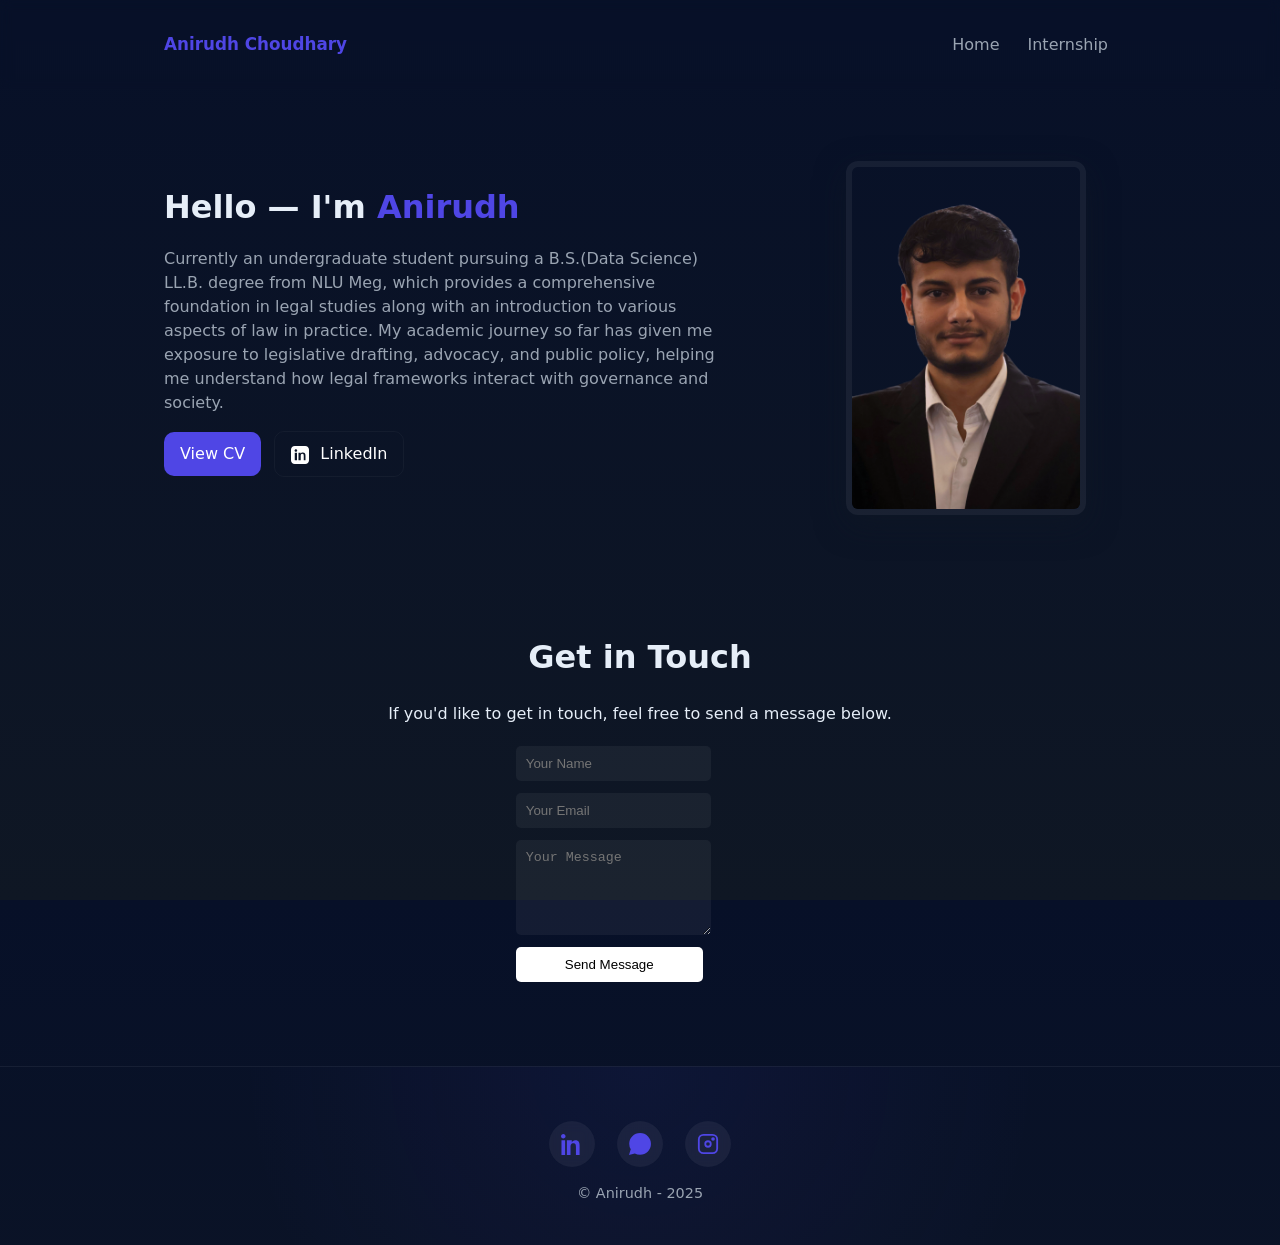
<file: index.html>
<!doctype html>
<html lang="en">
<head>
  <meta charset="utf-8" />
  <meta name="viewport" content="width=device-width,initial-scale=1" />
  <title>Anirudh Choudhary — Portfolio</title>
  <link rel="stylesheet" href="style.css">
</head>
<body>

  <nav class="nav">
    <div class="container">
      <a class="brand" href="index.html">Anirudh Choudhary</a>
      <ul class="nav-links">
        <li><a href="index.html">Home</a></li>
        <li><a href="internship.html">Internship</a></li>
        <!-- <li><a href="research.html">Research</a></li> -->
        <!-- <li><a href="contact.html">Contact</a></li> -->
      </ul>
    </div>
  </nav>


  <header class="hero fade-in">
    <div class="container hero-grid">
      <div class="hero-text">
        <h1>Hello — I'm <span class="accent">Anirudh</span></h1>
        <p class="lead">Currently an undergraduate student pursuing a B.S.(Data Science) LL.B. degree from NLU Meg, which provides a comprehensive foundation in legal studies along with an introduction to various aspects of law in practice. My academic journey so far has given me exposure to legislative drafting, advocacy, and public policy, helping me understand how legal frameworks interact with governance and society.</p>
        <p>
          <a class="cta" href="CV - AnirudhChoudhary-updated.pdf" target="_blank">View CV</a>
          <a class="cta ghost social-link" 
            href="https://www.linkedin.com/in/anirudh-choudhary-76a0a6287/" 
            target="_blank">
            <svg xmlns="http://www.w3.org/2000/svg" 
                width="18" height="18" viewBox="0 0 24 24" fill="currentColor"
                style="vertical-align:middle;margin-right:6px;">
              <path d="M19 0h-14c-2.761 0-5 2.239-5 
                      5v14c0 2.761 2.239 5 5 5h14c2.761 
                      0 5-2.239 5-5v-14c0-2.761-2.239-5-5-5zm-11 
                      19h-3v-10h3v10zm-1.5-11.268c-.966 
                      0-1.75-.79-1.75-1.764s.784-1.764 
                      1.75-1.764 1.75.79 1.75 
                      1.764-.784 1.764-1.75 
                      1.764zm13.5 11.268h-3v-5.604c0-1.337-.026-3.063-1.868-3.063-1.871 
                      0-2.159 1.46-2.159 2.968v5.699h-3v-10h2.881v1.367h.041c.401-.76 
                      1.379-1.562 2.837-1.562 3.035 0 3.596 
                      2.002 3.596 4.604v5.591z"/>
            </svg>
            LinkedIn
          </a>
        <p>

      </div>
      <div class="hero-photo">
        <img src="photo.png" alt="Anirudh Choudhary">
      </div>
    </div>
  </header>

  <!-- <main class="container main-grid fade-in">
    <section class="card">
      <h2>Featured Internship</h2>
      <p>Worked on XYZ project improving automation and writing tests. Click below to read a concise summary of responsibilities, technologies and key outcomes.</p>
      <p><a class="link-btn" href="internship.html">See Internship</a></p>
    </section>

    <section class="card">
      <h2>Research & Blog</h2>
      <p>Short guides, research notes and tutorials on ML, ASR, and web deployment. Updated regularly.</p>
      <p><a class="link-btn" href="research.html">Explore Research</a></p>
    </section>
  </main> -->

<main class="contact-section">
  <div class="container">

    <h1>Get in Touch</h1>
    <p>If you'd like to get in touch, feel free to send a message below.</p>

<form id="contact-form" action="https://formspree.io/f/xanlrrnn" method="POST" class="contact-form">

  <div style="display: flex; flex-direction: column; gap: 12px; max-width: 700px; margin: 0 auto;">
    <input type="text" name="name" placeholder="Your Name" required style="padding: 10px; border-radius: 5px; border: none; width: 100%;">
    <input type="email" name="email" placeholder="Your Email" required style="padding: 10px; border-radius: 5px; border: none; width: 100%;">
    <textarea name="message" rows="5" placeholder="Your Message" required style="padding: 10px; border-radius: 5px; border: none; width: 100%;"></textarea>
    <button type="submit" class="cta" style="padding: 10px; border-radius: 5px; background-color: #fff; color: #000; border: none; cursor: pointer;">Send Message</button>
  </div>
</form>

<script>
document.getElementById("contact-form").addEventListener("submit", async function(e) {
  e.preventDefault();
  
  const form = e.target;
  const data = new FormData(form);
  
  const response = await fetch(form.action, {
    method: form.method,
    body: data,
    headers: { 'Accept': 'application/json' }
  });

  if (response.ok) {
    alert("✅ Message sent successfully!");
    form.reset();
  } else {
    alert("❌ There was a problem sending your message. Please try again.");
  }
});
</script>

<script>
  const form = document.querySelector('.contact-form');
  form.addEventListener('submit', async (e) => {
    e.preventDefault();
    const formData = new FormData(form);
    await fetch("/", { method: "POST", body: formData });
    document.getElementById('success-message').style.display = 'block';
    form.reset();
  });
</script>

    <!-- Success message stays hidden by default -->
    <div id="success-message" class="success-message">
      ✅ Message Sent Successfully! I will get back to you soon.
    </div>

  </div>
</main>


  <footer class="footer">
  <div class="container footer-inner">

    <div class="footer-socials">
      <a href="https://www.linkedin.com/in/anirudh-choudhary-76a0a6287/" target="_blank" aria-label="LinkedIn">
        <!-- LinkedIn SVG (unchanged) -->
        <svg width="22" height="22" viewBox="0 0 24 24" fill="currentColor">
          <path d="M4.98 3.5C4.98 4.88 3.88 
          6 2.5 6S0 4.88 0 3.5 1.12 1 
          2.5 1 4.98 2.12 4.98 3.5zM.5 
          8h4V24h-4V8zm7.5 0h3.8v2.2h.1c.5-.9 
          1.7-2.2 3.7-2.2 4 0 4.7 2.6 
          4.7 6V24h-4v-8.3c0-2-.04-4.5-2.75-4.5-2.75 
          0-3.17 2.15-3.17 4.36V24h-4V8z"/>
        </svg>
      </a>



      <a href="https://wa.me/916367681854" target="_blank" aria-label="WhatsApp">
        <svg width="22" height="22" viewBox="0 0 24 24" fill="currentColor">
          <path d="M20.52 3.48A11.86 11.86 0 0012.07 
          0C5.55 0 .24 5.3.24 11.82a11.8 11.8 0 001.65 
          6.03L0 24l6.35-1.66a11.86 11.86 0 005.72 
          1.46h.01c6.52 0 11.86-5.3 
          11.86-11.82a11.8 11.8 0 00-3.42-8.5z"/>
        </svg>
      </a>

      <a href="https://www.instagram.com/anirudhchoudhary305/" target="_blank" aria-label="Instagram">
        <svg width="22" height="22" viewBox="0 0 24 24" fill="none" stroke="currentColor" stroke-width="2" stroke-linecap="round" stroke-linejoin="round">
        <rect x="2" y="2" width="20" height="20" rx="5" ry="5"></rect>
        <circle cx="12" cy="12" r="3"></circle>
        <circle cx="17.5" cy="6.5" r="1"></circle>
        </svg>
      </a>
    </div>

    






      <p>© <span id="year"></span> Anirudh - 2025</p>
    </div>
  </footer>

  <script src="main.js"></script>
</body>
</html>
</file>
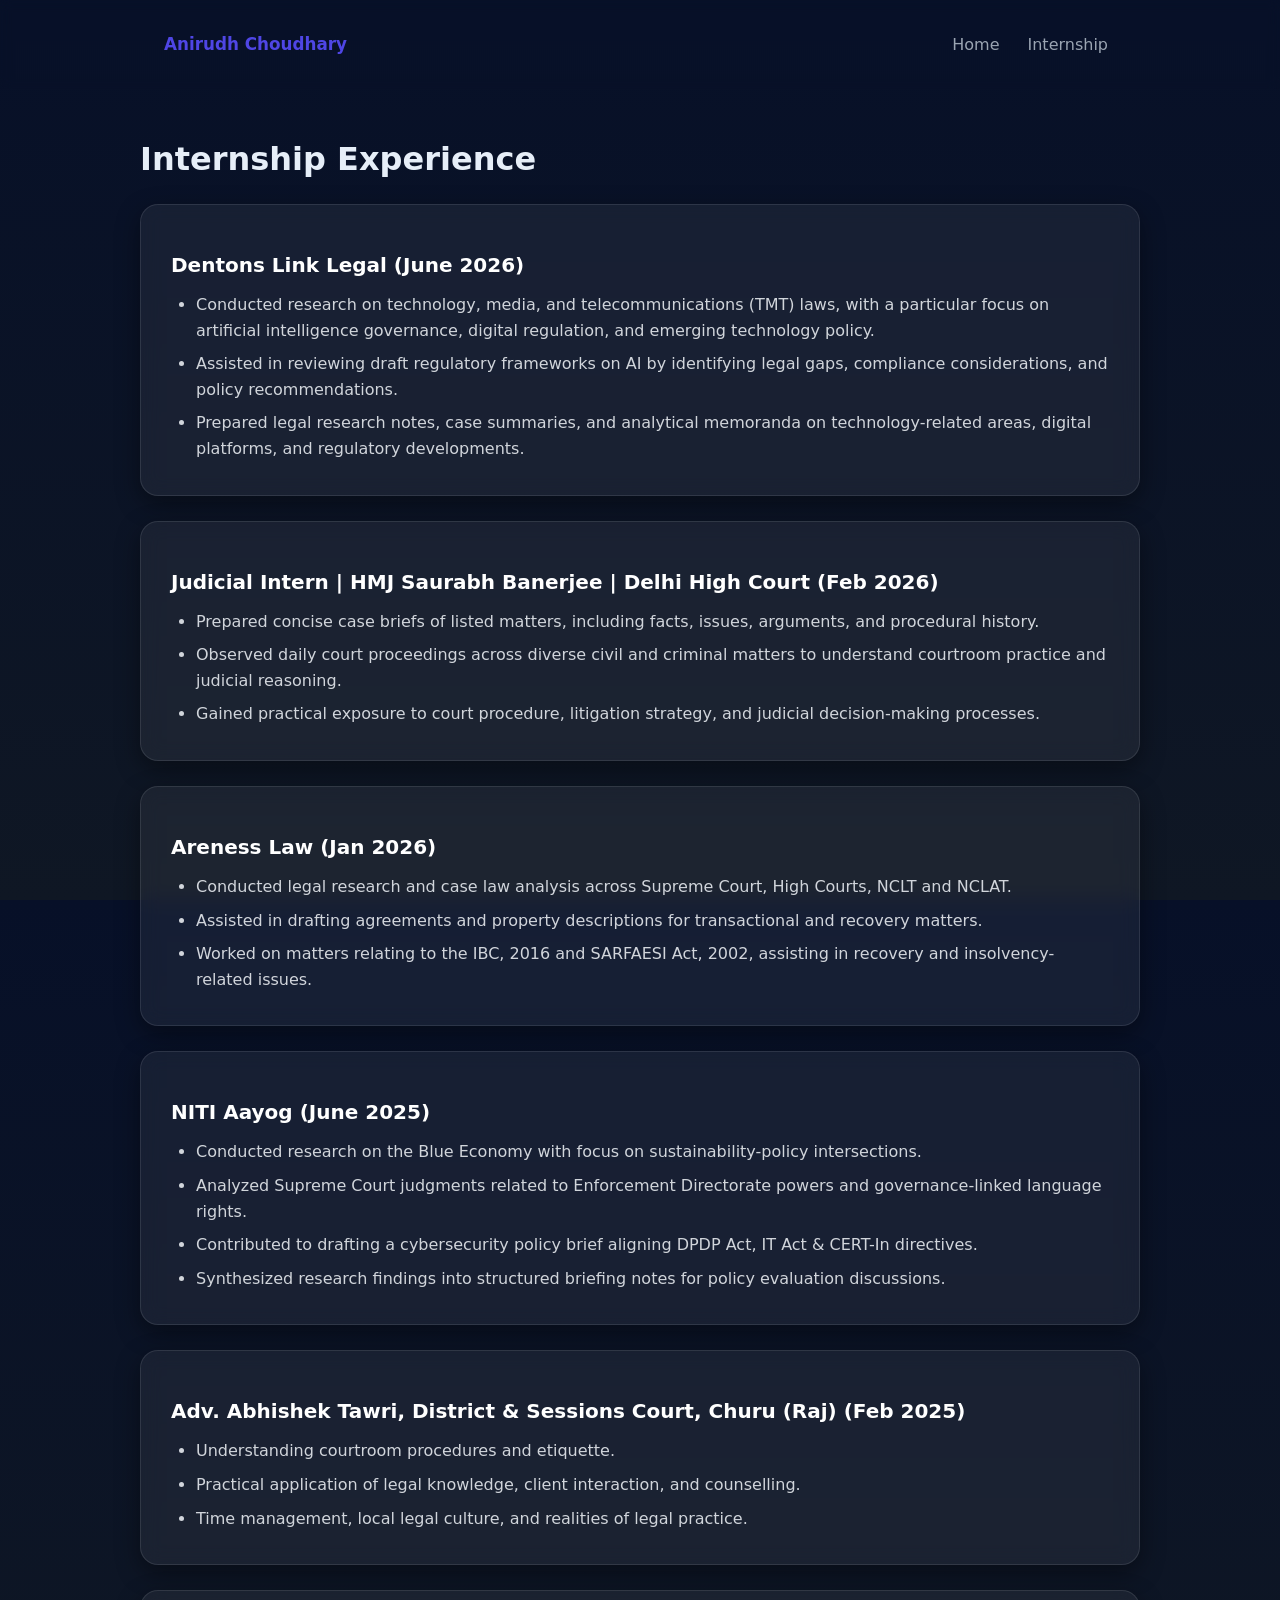
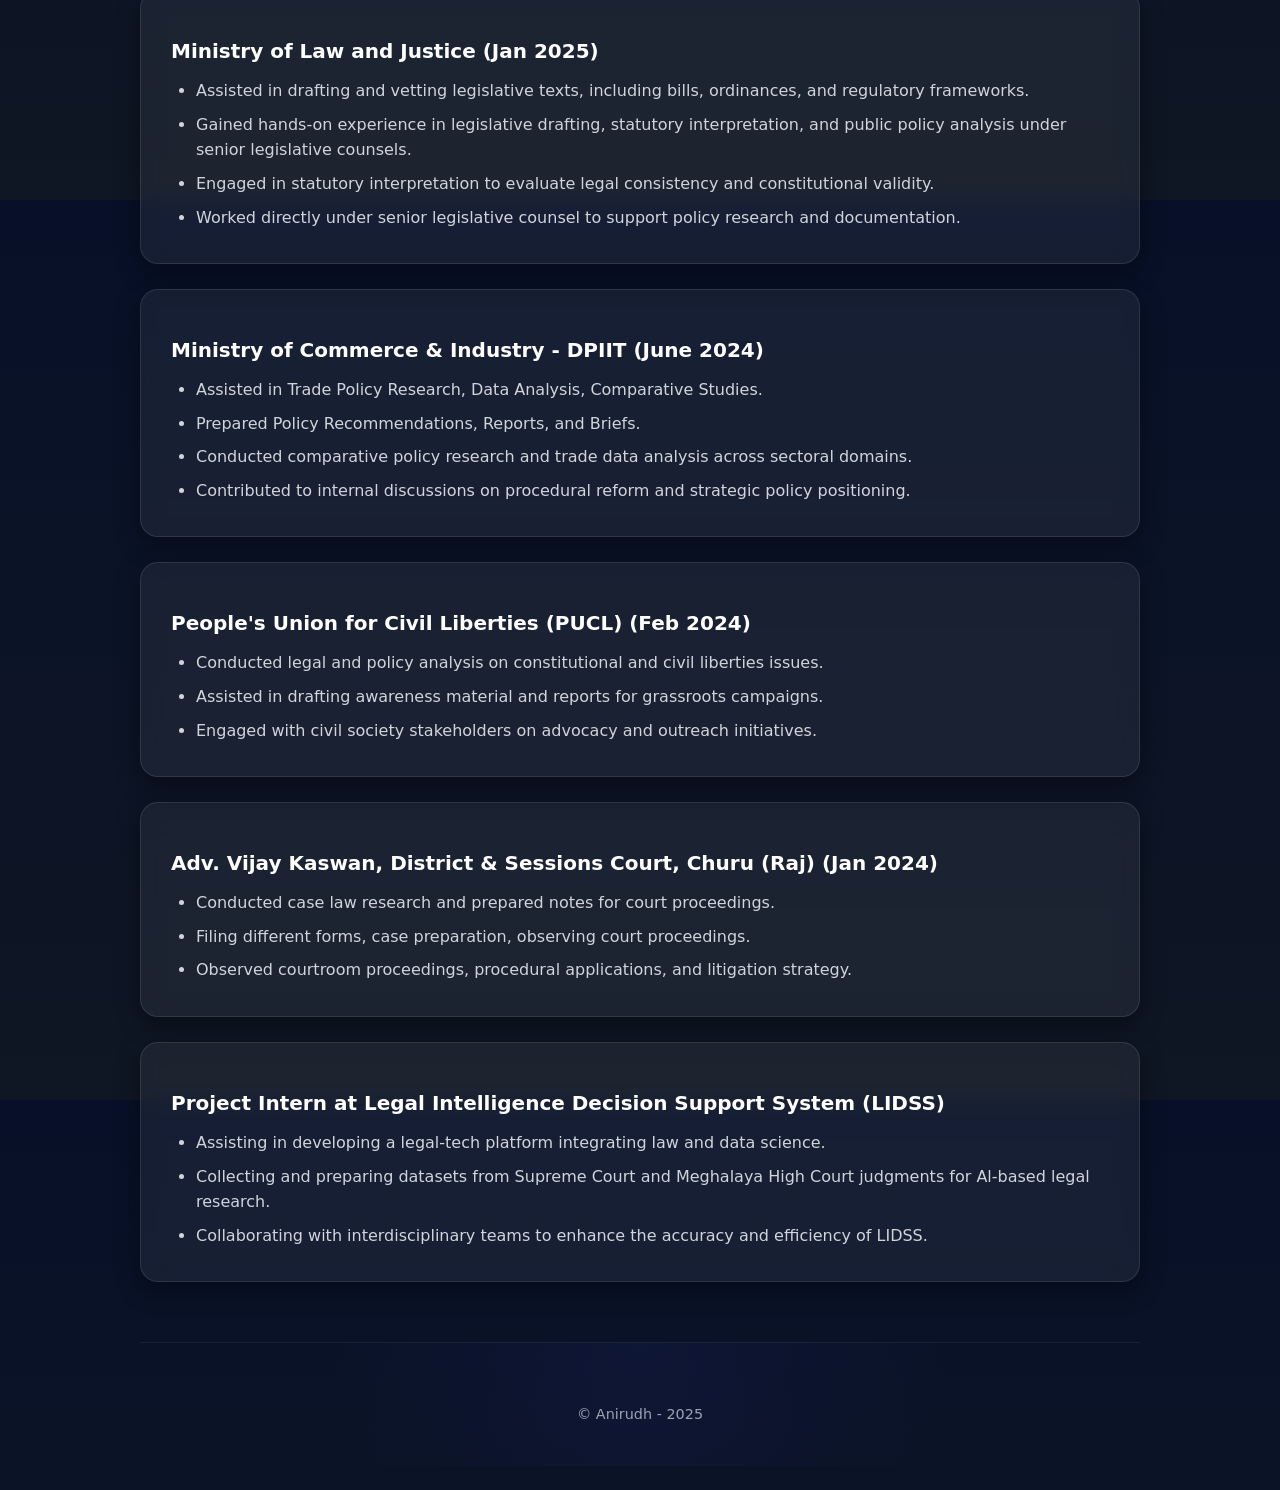
<file: internship.html>
<!doctype html>
<html lang="en">
<head>
  <meta charset="utf-8" />
  <meta name="viewport" content="width=device-width,initial-scale=1" />
  <title>Internship — Anirudh Choudhary</title>
  <link rel="stylesheet" href="style.css">
</head>
<body>
  <nav class="nav">
    <div class="container">
      <a class="brand" href="index.html">Anirudh Choudhary</a>
      <ul class="nav-links">
        <li><a href="index.html">Home</a></li>
        <li><a href="internship.html">Internship</a></li>
        <!-- <li><a href="research.html">Research</a></li> -->
      <!-- <li><a href="contact.html">Contact</a></li></ul> -->
    </div>
  </nav>

  <main class="container content">
    <h1>Internship Experience</h1>
    
        <div class="internship">
            <h3> Dentons Link Legal (June 2026)</h3>
            <ul>
                <li>Conducted research on technology, media, and telecommunications (TMT) laws, with a particular focus on artificial intelligence governance, digital regulation, and emerging technology policy.</li>
                <li>Assisted in reviewing draft regulatory frameworks on AI by identifying legal gaps, compliance considerations, and policy recommendations.</li>
                <li>Prepared legal research notes, case summaries, and analytical memoranda on technology-related areas, digital platforms, and regulatory developments.</li>
            </ul>
        </div>  

        <div class="internship">
            <h3> Judicial Intern | HMJ Saurabh Banerjee | Delhi High Court (Feb 2026)</h3>
            <ul>
                <li>Prepared concise case briefs of listed matters, including facts, issues, arguments, and procedural history.</li>
                <li>Observed daily court proceedings across diverse civil and criminal matters to understand courtroom practice and judicial reasoning.</li>
                <li>Gained practical exposure to court procedure, litigation strategy, and judicial decision-making processes.</li>
            </ul>
        </div>    

        <div class="internship">
            <h3>Areness Law (Jan 2026)</h3>
            <ul>
                <li>Conducted legal research and case law analysis across Supreme Court, High Courts, NCLT and NCLAT.</li>
                <li>Assisted in drafting agreements and property descriptions for transactional and recovery matters.</li>
                <li>Worked on matters relating to the IBC, 2016 and SARFAESI Act, 2002, assisting in recovery and insolvency-related issues.</li>
            </ul>
        </div>    

        <div class="internship">
            <h3>NITI Aayog (June 2025)</h3>
            <ul>
                <li>Conducted research on the Blue Economy with focus on sustainability-policy intersections.</li>
                <li>Analyzed Supreme Court judgments related to Enforcement Directorate powers and governance-linked language rights.</li>
                <li>Contributed to drafting a cybersecurity policy brief aligning DPDP Act, IT Act & CERT-In directives.</li>
                <li>Synthesized research findings into structured briefing notes for policy evaluation discussions.</li>
            </ul>
        </div>    

        <div class="internship">
            <h3>Adv. Abhishek Tawri, District & Sessions Court, Churu (Raj) (Feb 2025)</h3>
            <ul>
                <li>Understanding courtroom procedures and etiquette.</li>
                <li>Practical application of legal knowledge, client interaction, and counselling.</li>
                <li>Time management, local legal culture, and realities of legal practice.</li>
            </ul>
        </div>

        <div class="internship">
            <h3>Ministry of Law and Justice (Jan 2025)</h3>
            <ul>
                <li>Assisted in drafting and vetting legislative texts, including bills, ordinances, and regulatory frameworks.</li>
                <li>Gained hands-on experience in legislative drafting, statutory interpretation, and public policy analysis under senior legislative counsels.</li>
                <li>Engaged in statutory interpretation to evaluate legal consistency and constitutional validity.</li>
                <li> Worked directly under senior legislative counsel to support policy research and documentation.</li>
            </ul>
        </div>

        <div class="internship">
            <h3>Ministry of Commerce & Industry - DPIIT (June 2024)</h3>
            <ul>
                <li>Assisted in Trade Policy Research, Data Analysis, Comparative Studies.</li>
                <li>Prepared Policy Recommendations, Reports, and Briefs.</li>
                <li>Conducted comparative policy research and trade data analysis across sectoral domains.</li>
                <li>Contributed to internal discussions on procedural reform and strategic policy positioning.</li>
            </ul>
        </div>

        <div class="internship">
            <h3>People's Union for Civil Liberties (PUCL) (Feb 2024)</h3>
            <ul>
                <li>Conducted legal and policy analysis on constitutional and civil liberties issues.</li>
                <li>Assisted in drafting awareness material and reports for grassroots campaigns.</li>
                <li>Engaged with civil society stakeholders on advocacy and outreach initiatives. </li>
            </ul>
        </div>

        <div class="internship">
            <h3>Adv. Vijay Kaswan, District & Sessions Court, Churu (Raj) (Jan 2024)</h3>
            <ul>
                <li>Conducted case law research and prepared notes for court proceedings.</li>
                <li>Filing different forms, case preparation, observing court proceedings.</li>
                <li>Observed courtroom proceedings, procedural applications, and litigation strategy. </li>
            </ul>
        </div>

        <div class="internship">
            <h3>Project Intern at Legal Intelligence Decision Support System (LIDSS) </h3>
            <ul>
                <li>Assisting in developing a legal-tech platform integrating law and data science.</li>
                <li>Collecting and preparing datasets from Supreme Court and Meghalaya High Court judgments for Al-based legal research.</li>
                <li>Collaborating with interdisciplinary teams to enhance the accuracy and efficiency of LIDSS.</li>
            </ul>
        </div>


  <footer class="footer">
    <div class="container">
      <p>© <span id="year"></span> Anirudh - 2025</p>
    </div>
  </footer>

  <script>document.getElementById('year2').innerText = new Date().getFullYear()</script>
</body>
</html>
</file>
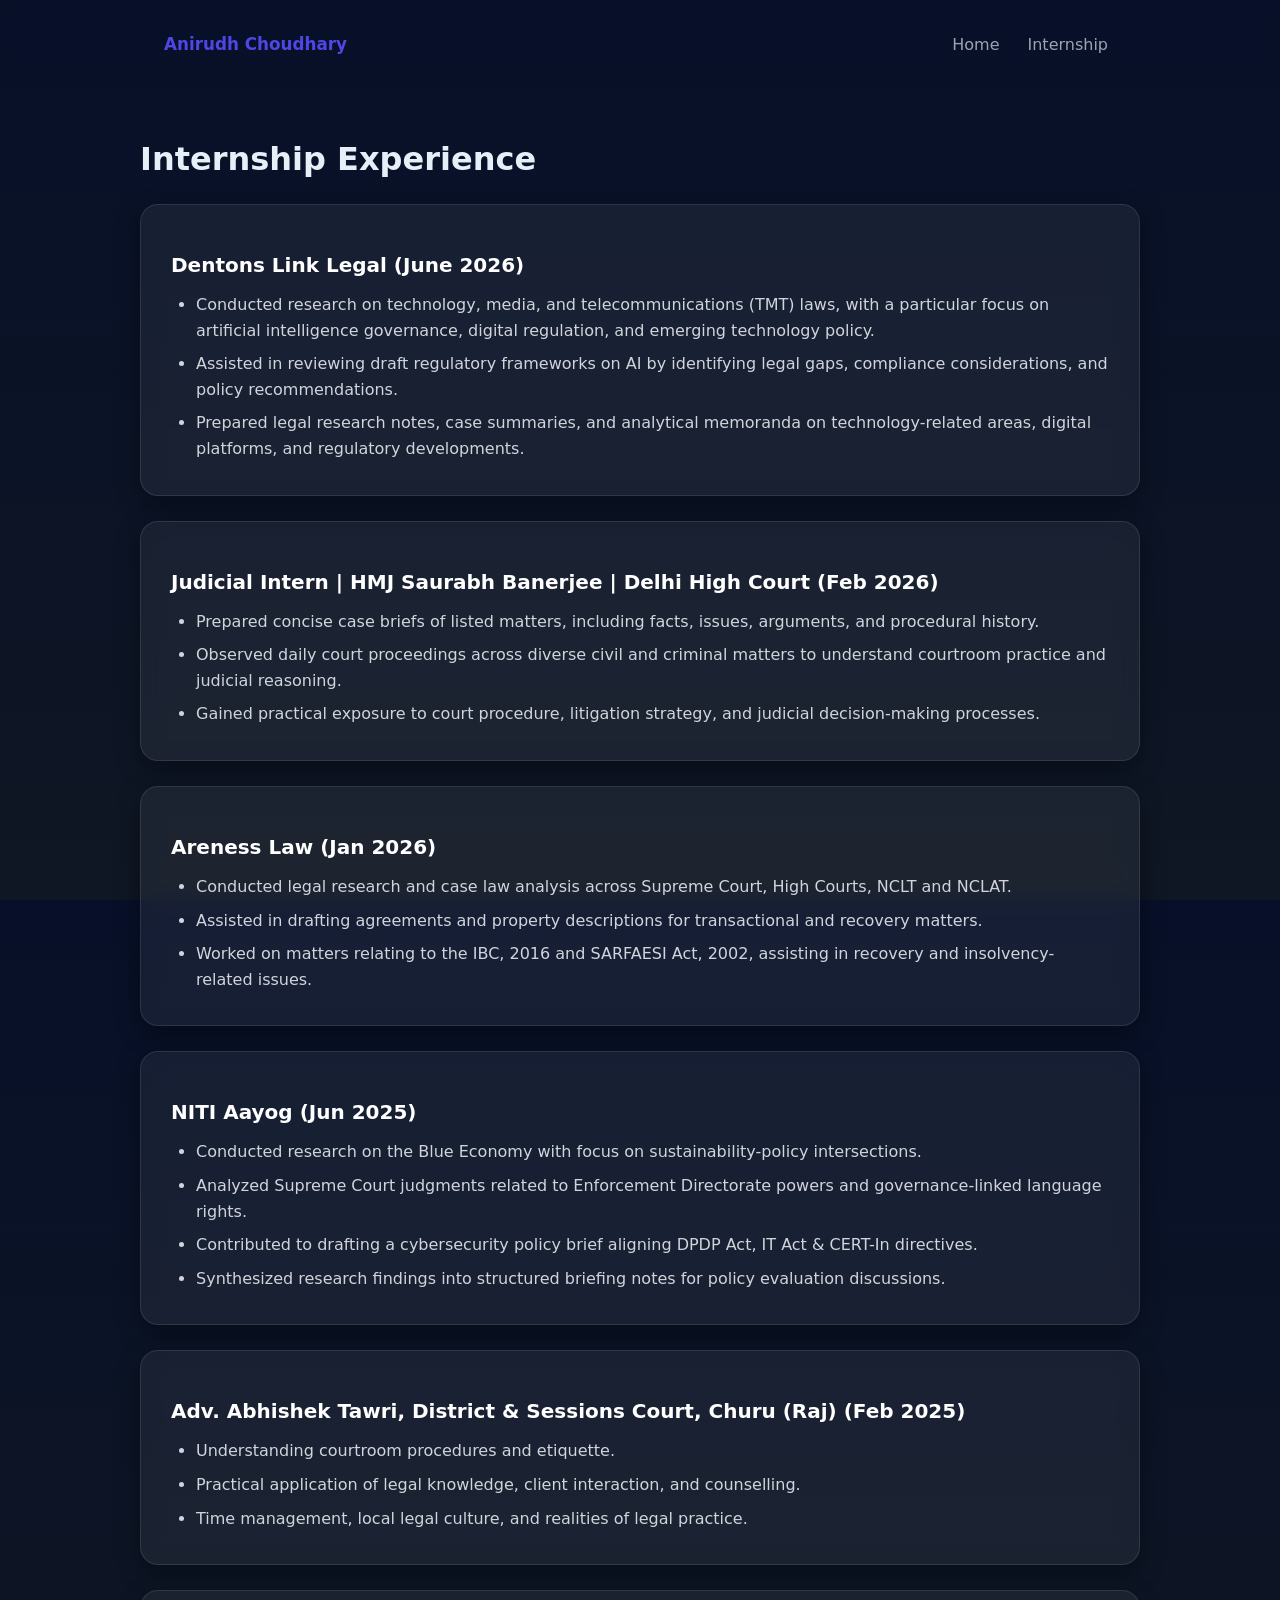
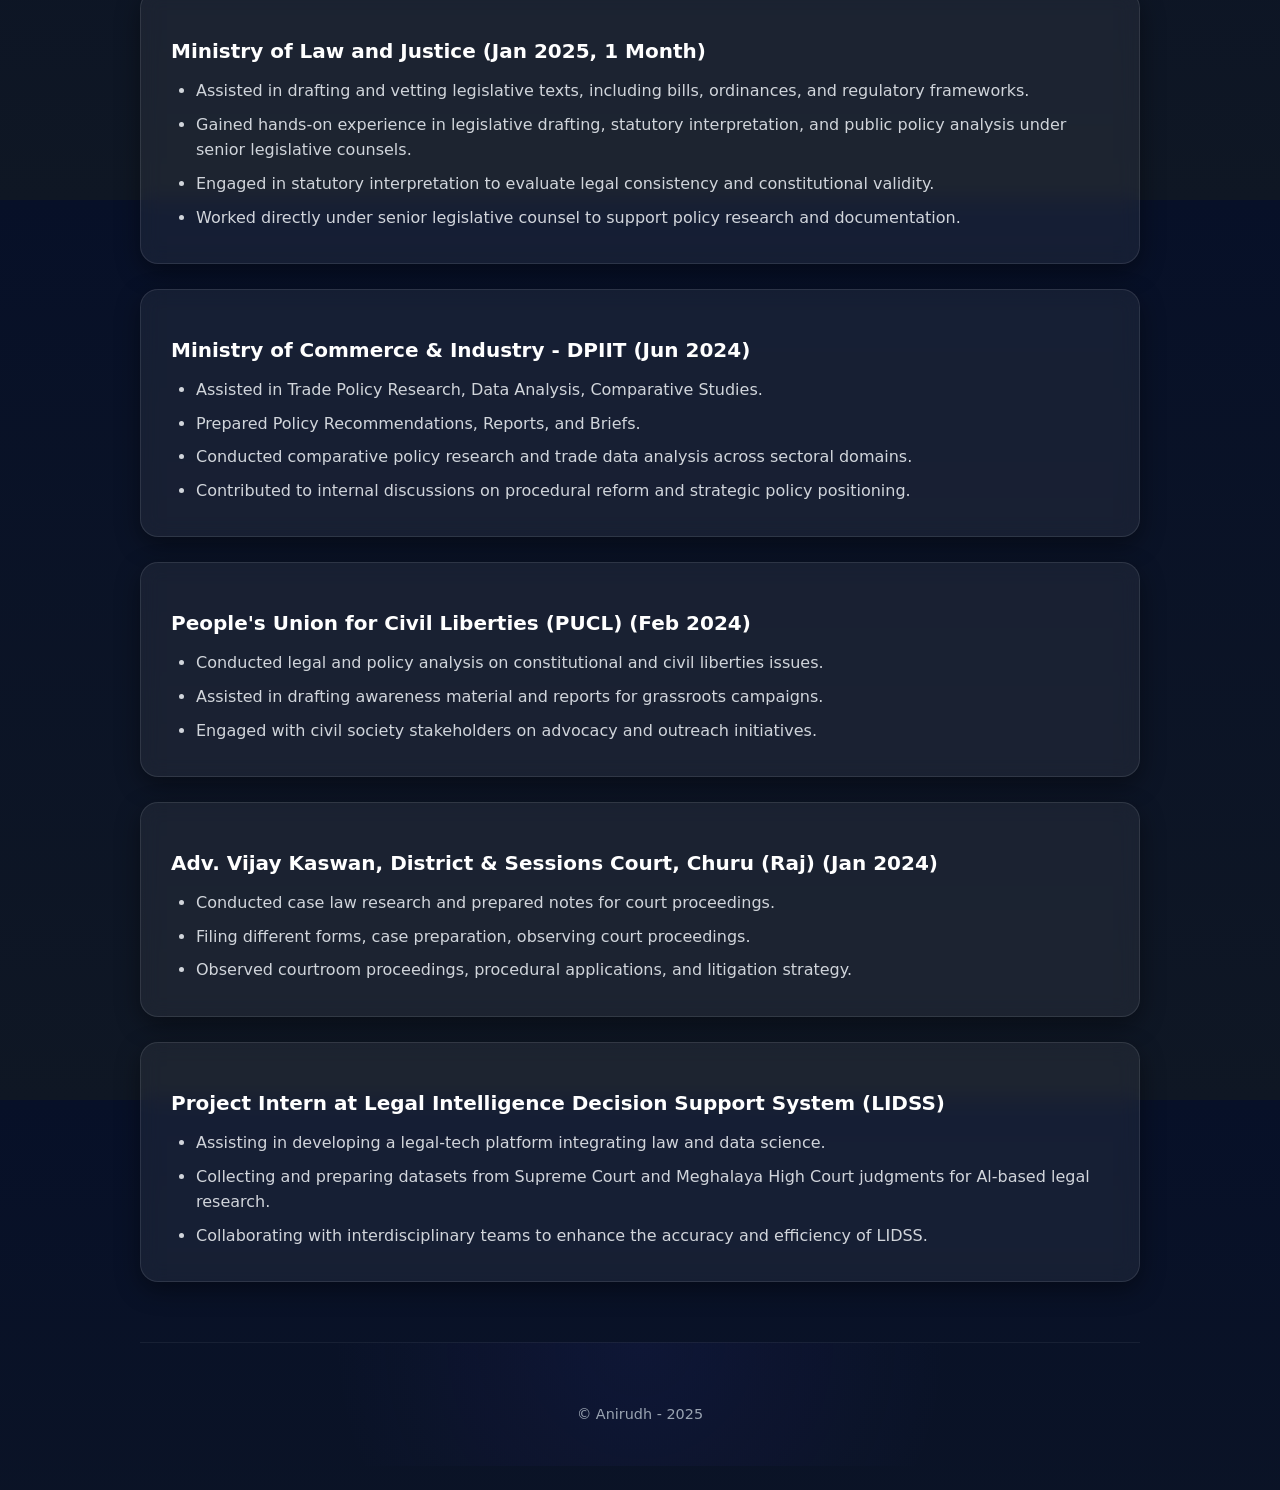
<file: anirudh_portfolio_animated/internship.html>
<!doctype html>
<html lang="en">
<head>
  <meta charset="utf-8" />
  <meta name="viewport" content="width=device-width,initial-scale=1" />
  <title>Internship — Anirudh Choudhary</title>
  <link rel="stylesheet" href="css/style.css">
</head>
<body>
  <nav class="nav">
    <div class="container">
      <a class="brand" href="index.html">Anirudh Choudhary</a>
      <ul class="nav-links">
        <li><a href="index.html">Home</a></li>
        <li><a href="internship.html">Internship</a></li>
        <!-- <li><a href="research.html">Research</a></li> -->
      <!-- <li><a href="contact.html">Contact</a></li></ul> -->
    </div>
  </nav>

  <main class="container content">
    <h1>Internship Experience</h1>
    
        <div class="internship">
            <h3> Dentons Link Legal (June 2026)</h3>
            <ul>
                <li>Conducted research on technology, media, and telecommunications (TMT) laws, with a particular focus on artificial intelligence governance, digital regulation, and emerging technology policy.</li>
                <li>Assisted in reviewing draft regulatory frameworks on AI by identifying legal gaps, compliance considerations, and policy recommendations.</li>
                <li>Prepared legal research notes, case summaries, and analytical memoranda on technology-related areas, digital platforms, and regulatory developments.</li>
            </ul>
        </div>  

        <div class="internship">
            <h3> Judicial Intern | HMJ Saurabh Banerjee | Delhi High Court (Feb 2026)</h3>
            <ul>
                <li>Prepared concise case briefs of listed matters, including facts, issues, arguments, and procedural history.</li>
                <li>Observed daily court proceedings across diverse civil and criminal matters to understand courtroom practice and judicial reasoning.</li>
                <li>Gained practical exposure to court procedure, litigation strategy, and judicial decision-making processes.</li>
            </ul>
        </div>    

        <div class="internship">
            <h3>Areness Law (Jan 2026)</h3>
            <ul>
                <li>Conducted legal research and case law analysis across Supreme Court, High Courts, NCLT and NCLAT.</li>
                <li>Assisted in drafting agreements and property descriptions for transactional and recovery matters.</li>
                <li>Worked on matters relating to the IBC, 2016 and SARFAESI Act, 2002, assisting in recovery and insolvency-related issues.</li>
            </ul>
        </div>    

        <div class="internship">
            <h3>NITI Aayog (Jun 2025)</h3>
            <ul>
                <li>Conducted research on the Blue Economy with focus on sustainability-policy intersections.</li>
                <li>Analyzed Supreme Court judgments related to Enforcement Directorate powers and governance-linked language rights.</li>
                <li>Contributed to drafting a cybersecurity policy brief aligning DPDP Act, IT Act & CERT-In directives.</li>
                <li>Synthesized research findings into structured briefing notes for policy evaluation discussions.</li>
            </ul>
        </div>    

        <div class="internship">
            <h3>Adv. Abhishek Tawri, District & Sessions Court, Churu (Raj) (Feb 2025)</h3>
            <ul>
                <li>Understanding courtroom procedures and etiquette.</li>
                <li>Practical application of legal knowledge, client interaction, and counselling.</li>
                <li>Time management, local legal culture, and realities of legal practice.</li>
            </ul>
        </div>

        <div class="internship">
            <h3>Ministry of Law and Justice (Jan 2025, 1 Month)</h3>
            <ul>
                <li>Assisted in drafting and vetting legislative texts, including bills, ordinances, and regulatory frameworks.</li>
                <li>Gained hands-on experience in legislative drafting, statutory interpretation, and public policy analysis under senior legislative counsels.</li>
                <li>Engaged in statutory interpretation to evaluate legal consistency and constitutional validity.</li>
                <li> Worked directly under senior legislative counsel to support policy research and documentation.</li>
            </ul>
        </div>

        <div class="internship">
            <h3>Ministry of Commerce & Industry - DPIIT (Jun 2024)</h3>
            <ul>
                <li>Assisted in Trade Policy Research, Data Analysis, Comparative Studies.</li>
                <li>Prepared Policy Recommendations, Reports, and Briefs.</li>
                <li>Conducted comparative policy research and trade data analysis across sectoral domains.</li>
                <li>Contributed to internal discussions on procedural reform and strategic policy positioning.</li>
            </ul>
        </div>

        <div class="internship">
            <h3>People's Union for Civil Liberties (PUCL) (Feb 2024)</h3>
            <ul>
                <li>Conducted legal and policy analysis on constitutional and civil liberties issues.</li>
                <li>Assisted in drafting awareness material and reports for grassroots campaigns.</li>
                <li>Engaged with civil society stakeholders on advocacy and outreach initiatives. </li>
            </ul>
        </div>

        <div class="internship">
            <h3>Adv. Vijay Kaswan, District & Sessions Court, Churu (Raj) (Jan 2024)</h3>
            <ul>
                <li>Conducted case law research and prepared notes for court proceedings.</li>
                <li>Filing different forms, case preparation, observing court proceedings.</li>
                <li>Observed courtroom proceedings, procedural applications, and litigation strategy. </li>
            </ul>
        </div>

        <div class="internship">
            <h3>Project Intern at Legal Intelligence Decision Support System (LIDSS) </h3>
            <ul>
                <li>Assisting in developing a legal-tech platform integrating law and data science.</li>
                <li>Collecting and preparing datasets from Supreme Court and Meghalaya High Court judgments for Al-based legal research.</li>
                <li>Collaborating with interdisciplinary teams to enhance the accuracy and efficiency of LIDSS.</li>
            </ul>
        </div>


  <footer class="footer">
    <div class="container">
      <p>© <span id="year"></span> Anirudh - 2025</p>
    </div>
  </footer>

  <script>document.getElementById('year2').innerText = new Date().getFullYear()</script>
</body>
</html>
</file>
<file: style.css>
/* Simple, modern styling - responsive layout */
:root{
  --bg:#0f1724;
  --card:#0b1120;
  --muted:#9aa4b2;
  --accent:#4f46e5;
  --glass: rgba(255,255,255,0.03);
  --radius:12px;
  font-family: Inter, system-ui, -apple-system, 'Segoe UI', Roboto, 'Helvetica Neue', Arial;
}

*{box-sizing:border-box}
html,body{height:100%}
body{
  margin:0; background:linear-gradient(180deg,#071028 0%, #0f1724 100%);
  color:#e6eef8; -webkit-font-smoothing:antialiased;
  line-height:1.5;
}


/* container */
.container{max-width:1000px;margin:0 auto;padding:24px;}

/* nav */
.nav{backdrop-filter: blur(6px);position:sticky;top:0;background:transparent;padding:8px 0;z-index:10}
.nav .container{display:flex;align-items:center;justify-content:space-between}
.brand{font-weight:700;color:var(--accent);text-decoration:none;font-size:1.05rem}
.nav-links{list-style:none;display:flex;gap:12px;margin:0;padding:0}
.nav-links a{color:var(--muted);text-decoration:none;padding:8px;border-radius:8px}
.nav-links a:hover{color:#fff;background:var(--glass)}

/* hero */
.hero{padding:48px 0}
.hero-grid{display:grid;grid-template-columns:1fr 300px;gap:24px;align-items:center}
.hero-text h1{font-size:2rem;margin:0 0 8px}
.lead{color:var(--muted);max-width:55ch}
.accent{color:var(--accent)}

.hero-photo{display:flex;justify-content:center}
.hero-photo img{width:240px;height:auto;object-fit:cover;border-radius:12px;border:6px solid rgba(255,255,255,0.06);box-shadow:0 10px 30px rgba(15,23,36,0.6)}

/* main cards */
.main-grid{display:grid;grid-template-columns:1fr 1fr;gap:20px;padding-bottom:48px}
.card{background:linear-gradient(180deg, rgba(255,255,255,0.02), rgba(255,255,255,0.01));padding:20px;border-radius:var(--radius);box-shadow: 0 6px 18px rgba(2,6,23,0.6)}

/* links & buttons */
.cta{display:inline-block;padding:10px 16px;border-radius:10px;background:var(--accent);color:white;text-decoration:none;margin-right:8px}
.cta.ghost{background:transparent;border:1px solid rgba(255,255,255,0.04)}

.link-btn{display:inline-block;padding:8px 12px;border-radius:8px;background:transparent;border:1px solid rgba(255,255,255,0.05);color:var(--muted);text-decoration:none}

/* content */
.content{padding:24px 0}
.experience{background:var(--card);padding:16px;border-radius:10px;margin-bottom:14px;color:#dfe8f6}
.posts{display:grid;gap:12px}

/* footer */
.footer{padding:18px 0;color:var(--muted);font-size:0.9rem;text-align:center;border-top:1px solid rgba(255,255,255,0.02)}

/* responsive */
@media (max-width:860px){
  .hero-grid{grid-template-columns:1fr; text-align:center}
  .main-grid{grid-template-columns:1fr}
  .hero-photo img{width:200px;height:200px}
  .nav .container{gap:12px}
}


/* Fade-in Animation */
.fade-in {
  opacity: 0;
  animation: fadeIn 1.4s forwards;
}
@keyframes fadeIn {
  to { opacity: 1; }
}

/* Contact Form */
.contact-form {
  display: flex;
  flex-direction: column;
  gap: 12px;
  max-width: 450px;
  margin-top: 20px;
}
.contact-form input, .contact-form textarea {
  background: rgba(255,255,255,0.05);
  border: 1px solid rgba(255,255,255,0.07);
  color: white;
  padding: 10px;
  border-radius: 8px;
}
.contact-form input:focus, .contact-form textarea:focus {
  outline: 2px solid var(--accent);
}

.experience ul {
  list-style: none;
  padding-left: 0;
}

.experience ul li {
  margin-bottom: 8px;
}


/* === Social Icons Styling === */
.social-icons {
  display: flex;
  justify-content: center;
  align-items: center;
  gap: 25px; /* spacing between icons */
  margin-top: 20px;
}

.social-icons a {
  color: #7c3aed; /* violet accent */
  font-size: 1.8rem;
  transition: all 0.3s ease;
}

.social-icons a:hover {
  color: #a78bfa; /* lighter violet on hover */
  transform: translateY(-3px) scale(1.1);
}

.footer a:hover {
  color: #a78bfa;
}

.footer a:hover svg {
  transform: translateY(-3px) scale(1.1);
  filter: drop-shadow(0 0 6px rgba(124, 58, 237, 0.6));
}

.content {
  text-align: left;
}

.contact-section {
  text-align: center;
  display: flex;
  justify-content: center;
}

.contact-section .container {
  max-width: 600px;
}

.contact-form {
  width: 100%;
  display: flex;
  flex-direction: column;
  gap: 12px;
  margin-top: 20px;
  align-items: stretch;
}

.contact-form input,
.contact-form textarea {
  width: 100%;
}

#success-message {
  display: none;
  margin-top: 16px;
  padding: 12px;
  border-radius: 8px;
  background: rgba(79, 70, 229, 0.15);
  border: 1px solid rgba(79, 70, 229, 0.4);
  color: #ffffff;
  text-align: center;
  animation: fadeIn 0.5s ease-in-out;
}


.footer .container {
  gap: 2px;
}


.posts li.card {
  padding: 16px;
  border-radius: 10px;
  background: rgba(255,255,255,0.03);
  border: 1px solid rgba(255,255,255,0.05);
}

.posts li.card strong {
  font-size: 1.05rem;
  color: #fff;
}

/* Research Page Stylish File Cards */
.research-card {
  display: flex;
  align-items: center;
  gap: 14px;
  padding: 16px;
  background: rgba(255,255,255,0.06);
  border: 1px solid rgba(255,255,255,0.12);
  border-radius: 14px;
  backdrop-filter: blur(8px);
  transition: 0.35s ease;
  cursor: pointer;
}

.research-card:hover {
  transform: translateY(-4px);
  background: rgba(255,255,255,0.12);
  box-shadow: 0 6px 22px rgba(0,0,0,0.35);
}

.research-card .icon {
  font-size: 28px;
}

.research-card .file-info {
  display: flex;
  flex-direction: column;
}

.research-card .file-actions a {
  margin-right: 10px;
  color: var(--accent);
  text-decoration: none;
  font-size: 0.9rem;
}

.research-card .file-actions a:hover {
  text-decoration: underline;
}

/* === Internship Box Styling (Only affects .internship section) === */

.internship {
  background: rgba(255, 255, 255, 0.06);
  border: 1px solid rgba(255, 255, 255, 0.1);
  border-radius: 18px;
  padding: 25px 30px;
  margin-bottom: 25px;
  box-shadow: 0 8px 25px rgba(0, 0, 0, 0.4);
  backdrop-filter: blur(10px);
  transition: all 0.3s ease;
}

.internship:hover {
  transform: translateY(-5px);
  box-shadow: 0 10px 30px rgba(124, 58, 237, 0.4);
  border-color: #7c3aed;
}

.research-card:hover {
  transform: translateY(-5px);
  box-shadow: 0 10px 30px rgba(124, 58, 237, 0.4);
  border-color: #7c3aed;
}

.internship h3 {
  color: #fff;
  font-size: 1.25rem;
  margin-bottom: 12px;
  font-weight: 600;
}

.internship ul {
  list-style: disc;
  padding-left: 25px;
  margin: 0;
}

.internship li {
  margin-bottom: 8px;
  line-height: 1.6;
  color: #d1d5db;
}


/* ===== Footer Enhancement ===== */

.footer {
  padding: 22px 0 18px;
  margin-top: 60px;
  border-top: 1px solid rgba(255,255,255,0.06);
  background: radial-gradient(circle at top, rgba(79,70,229,0.08), transparent 60%);
}

.footer-socials {
  margin-top: 8px;
}

.footer-inner {
  display: flex;
  flex-direction: column;
  align-items: center;
  gap: 10px;
}

/* Social Icons */
.footer-socials {
  display: flex;
  gap: 22px;
}

.footer-socials a {
  width: 46px;
  height: 46px;
  display: flex;
  align-items: center;
  justify-content: center;

  border-radius: 50%;
  background: rgba(255,255,255,0.06);
  color: var(--accent);

  transition: all 0.3s ease;
  backdrop-filter: blur(6px);
}

.footer-socials a:hover {
  transform: translateY(-6px) scale(1.08);
  background: var(--accent);
  color: #ffffff;
  box-shadow: 0 10px 30px rgba(79,70,229,0.45);
}

/* Footer text */
.footer-text {
  font-size: 0.85rem;
  letter-spacing: 0.5px;
  color: var(--muted);
}

.footer-text {
  margin-bottom: 0;
}

.footer .container {
  padding-bottom: 8px;   /* reduce bottom space */
}
</file>
<file: anirudh_portfolio_animated/css/style.css>
/* Simple, modern styling - responsive layout */
:root{
  --bg:#0f1724;
  --card:#0b1120;
  --muted:#9aa4b2;
  --accent:#4f46e5;
  --glass: rgba(255,255,255,0.03);
  --radius:12px;
  font-family: Inter, system-ui, -apple-system, 'Segoe UI', Roboto, 'Helvetica Neue', Arial;
}

*{box-sizing:border-box}
html,body{height:100%}
body{
  margin:0; background:linear-gradient(180deg,#071028 0%, #0f1724 100%);
  color:#e6eef8; -webkit-font-smoothing:antialiased;
  line-height:1.5;
}


/* container */
.container{max-width:1000px;margin:0 auto;padding:24px;}

/* nav */
.nav{backdrop-filter: blur(6px);position:sticky;top:0;background:transparent;padding:8px 0;z-index:10}
.nav .container{display:flex;align-items:center;justify-content:space-between}
.brand{font-weight:700;color:var(--accent);text-decoration:none;font-size:1.05rem}
.nav-links{list-style:none;display:flex;gap:12px;margin:0;padding:0}
.nav-links a{color:var(--muted);text-decoration:none;padding:8px;border-radius:8px}
.nav-links a:hover{color:#fff;background:var(--glass)}

/* hero */
.hero{padding:48px 0}
.hero-grid{display:grid;grid-template-columns:1fr 300px;gap:24px;align-items:center}
.hero-text h1{font-size:2rem;margin:0 0 8px}
.lead{color:var(--muted);max-width:55ch}
.accent{color:var(--accent)}

.hero-photo{display:flex;justify-content:center}
.hero-photo img{width:240px;height:auto;object-fit:cover;border-radius:12px;border:6px solid rgba(255,255,255,0.06);box-shadow:0 10px 30px rgba(15,23,36,0.6)}

/* main cards */
.main-grid{display:grid;grid-template-columns:1fr 1fr;gap:20px;padding-bottom:48px}
.card{background:linear-gradient(180deg, rgba(255,255,255,0.02), rgba(255,255,255,0.01));padding:20px;border-radius:var(--radius);box-shadow: 0 6px 18px rgba(2,6,23,0.6)}

/* links & buttons */
.cta{display:inline-block;padding:10px 16px;border-radius:10px;background:var(--accent);color:white;text-decoration:none;margin-right:8px}
.cta.ghost{background:transparent;border:1px solid rgba(255,255,255,0.04)}

.link-btn{display:inline-block;padding:8px 12px;border-radius:8px;background:transparent;border:1px solid rgba(255,255,255,0.05);color:var(--muted);text-decoration:none}

/* content */
.content{padding:24px 0}
.experience{background:var(--card);padding:16px;border-radius:10px;margin-bottom:14px;color:#dfe8f6}
.posts{display:grid;gap:12px}

/* footer */
.footer{padding:18px 0;color:var(--muted);font-size:0.9rem;text-align:center;border-top:1px solid rgba(255,255,255,0.02)}

/* responsive */
@media (max-width:860px){
  .hero-grid{grid-template-columns:1fr; text-align:center}
  .main-grid{grid-template-columns:1fr}
  .hero-photo img{width:200px;height:200px}
  .nav .container{gap:12px}
}


/* Fade-in Animation */
.fade-in {
  opacity: 0;
  animation: fadeIn 1.4s forwards;
}
@keyframes fadeIn {
  to { opacity: 1; }
}

/* Contact Form */
.contact-form {
  display: flex;
  flex-direction: column;
  gap: 12px;
  max-width: 450px;
  margin-top: 20px;
}
.contact-form input, .contact-form textarea {
  background: rgba(255,255,255,0.05);
  border: 1px solid rgba(255,255,255,0.07);
  color: white;
  padding: 10px;
  border-radius: 8px;
}
.contact-form input:focus, .contact-form textarea:focus {
  outline: 2px solid var(--accent);
}

.experience ul {
  list-style: none;
  padding-left: 0;
}

.experience ul li {
  margin-bottom: 8px;
}


/* === Social Icons Styling === */
.social-icons {
  display: flex;
  justify-content: center;
  align-items: center;
  gap: 25px; /* spacing between icons */
  margin-top: 20px;
}

.social-icons a {
  color: #7c3aed; /* violet accent */
  font-size: 1.8rem;
  transition: all 0.3s ease;
}

.social-icons a:hover {
  color: #a78bfa; /* lighter violet on hover */
  transform: translateY(-3px) scale(1.1);
}

.footer a:hover {
  color: #a78bfa;
}

.footer a:hover svg {
  transform: translateY(-3px) scale(1.1);
  filter: drop-shadow(0 0 6px rgba(124, 58, 237, 0.6));
}

.content {
  text-align: left;
}

.contact-section {
  text-align: center;
  display: flex;
  justify-content: center;
}

.contact-section .container {
  max-width: 600px;
}

.contact-form {
  width: 100%;
  display: flex;
  flex-direction: column;
  gap: 12px;
  margin-top: 20px;
  align-items: stretch;
}

.contact-form input,
.contact-form textarea {
  width: 100%;
}

#success-message {
  display: none;
  margin-top: 16px;
  padding: 12px;
  border-radius: 8px;
  background: rgba(79, 70, 229, 0.15);
  border: 1px solid rgba(79, 70, 229, 0.4);
  color: #ffffff;
  text-align: center;
  animation: fadeIn 0.5s ease-in-out;
}


.footer .container {
  gap: 2px;
}


.posts li.card {
  padding: 16px;
  border-radius: 10px;
  background: rgba(255,255,255,0.03);
  border: 1px solid rgba(255,255,255,0.05);
}

.posts li.card strong {
  font-size: 1.05rem;
  color: #fff;
}

/* Research Page Stylish File Cards */
.research-card {
  display: flex;
  align-items: center;
  gap: 14px;
  padding: 16px;
  background: rgba(255,255,255,0.06);
  border: 1px solid rgba(255,255,255,0.12);
  border-radius: 14px;
  backdrop-filter: blur(8px);
  transition: 0.35s ease;
  cursor: pointer;
}

.research-card:hover {
  transform: translateY(-4px);
  background: rgba(255,255,255,0.12);
  box-shadow: 0 6px 22px rgba(0,0,0,0.35);
}

.research-card .icon {
  font-size: 28px;
}

.research-card .file-info {
  display: flex;
  flex-direction: column;
}

.research-card .file-actions a {
  margin-right: 10px;
  color: var(--accent);
  text-decoration: none;
  font-size: 0.9rem;
}

.research-card .file-actions a:hover {
  text-decoration: underline;
}

/* === Internship Box Styling (Only affects .internship section) === */

.internship {
  background: rgba(255, 255, 255, 0.06);
  border: 1px solid rgba(255, 255, 255, 0.1);
  border-radius: 18px;
  padding: 25px 30px;
  margin-bottom: 25px;
  box-shadow: 0 8px 25px rgba(0, 0, 0, 0.4);
  backdrop-filter: blur(10px);
  transition: all 0.3s ease;
}

.internship:hover {
  transform: translateY(-5px);
  box-shadow: 0 10px 30px rgba(124, 58, 237, 0.4);
  border-color: #7c3aed;
}

.research-card:hover {
  transform: translateY(-5px);
  box-shadow: 0 10px 30px rgba(124, 58, 237, 0.4);
  border-color: #7c3aed;
}

.internship h3 {
  color: #fff;
  font-size: 1.25rem;
  margin-bottom: 12px;
  font-weight: 600;
}

.internship ul {
  list-style: disc;
  padding-left: 25px;
  margin: 0;
}

.internship li {
  margin-bottom: 8px;
  line-height: 1.6;
  color: #d1d5db;
}


/* ===== Footer Enhancement ===== */

.footer {
  padding: 22px 0 18px;
  margin-top: 60px;
  border-top: 1px solid rgba(255,255,255,0.06);
  background: radial-gradient(circle at top, rgba(79,70,229,0.08), transparent 60%);
}

.footer-socials {
  margin-top: 8px;
}

.footer-inner {
  display: flex;
  flex-direction: column;
  align-items: center;
  gap: 10px;
}

/* Social Icons */
.footer-socials {
  display: flex;
  gap: 22px;
}

.footer-socials a {
  width: 46px;
  height: 46px;
  display: flex;
  align-items: center;
  justify-content: center;

  border-radius: 50%;
  background: rgba(255,255,255,0.06);
  color: var(--accent);

  transition: all 0.3s ease;
  backdrop-filter: blur(6px);
}

.footer-socials a:hover {
  transform: translateY(-6px) scale(1.08);
  background: var(--accent);
  color: #ffffff;
  box-shadow: 0 10px 30px rgba(79,70,229,0.45);
}

/* Footer text */
.footer-text {
  font-size: 0.85rem;
  letter-spacing: 0.5px;
  color: var(--muted);
}

.footer-text {
  margin-bottom: 0;
}

.footer .container {
  padding-bottom: 8px;   /* reduce bottom space */
}
</file>
